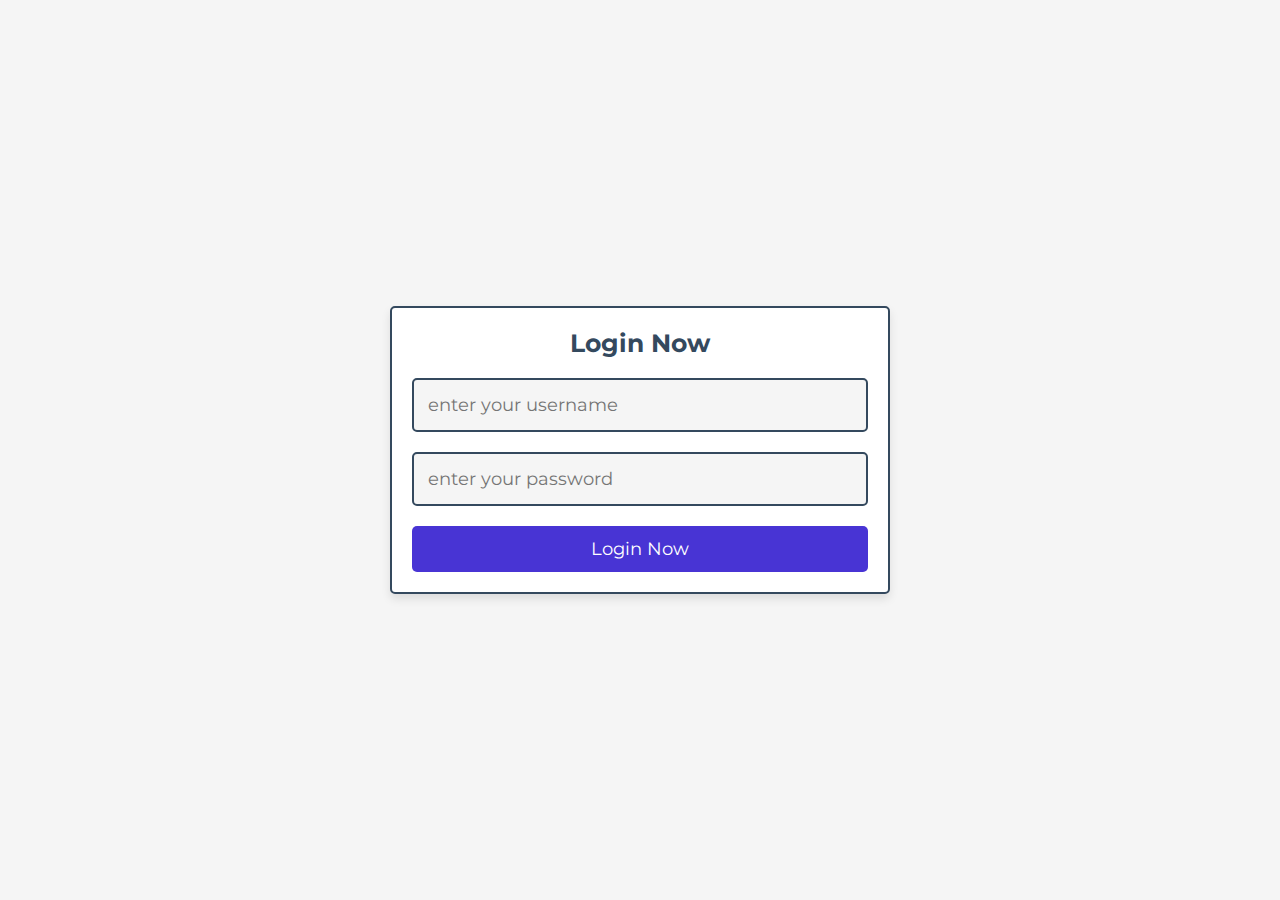
<file: index.html>
<!--login page-->

<!DOCTYPE html>
<html lang="en">
<head>
   <meta charset="UTF-8">
   <meta http-equiv="X-UA-Compatible" content="IE=edge">
   <meta name="viewport" content="width=device-width, initial-scale=1.0">
   <title>Secangkir Mart Admin System</title>

   <!-- font awesome cdn link  -->
   <link rel="stylesheet" href="https://cdnjs.cloudflare.com/ajax/libs/font-awesome/6.1.1/css/all.min.css">

   <!-- custom css file link  -->
   <link rel="stylesheet" href="admin_style.css">

</head>
<body>


<section class="form-container">

   <form action="" method="POST">
      <h3>Login Now</h3>
      <input type="text" name="name" maxlength="20" required placeholder="enter your username" class="box" oninput="this.value = this.value.replace(/\s/g, '')">
      <input type="password" name="pass" maxlength="20" required placeholder="enter your password" class="box" oninput="this.value = this.value.replace(/\s/g, '')">
      <input type="submit" value="login now" name="submit" class="btn" onclick="location.href='dashboard.html'">

</section>

</body>
</html>
</file>
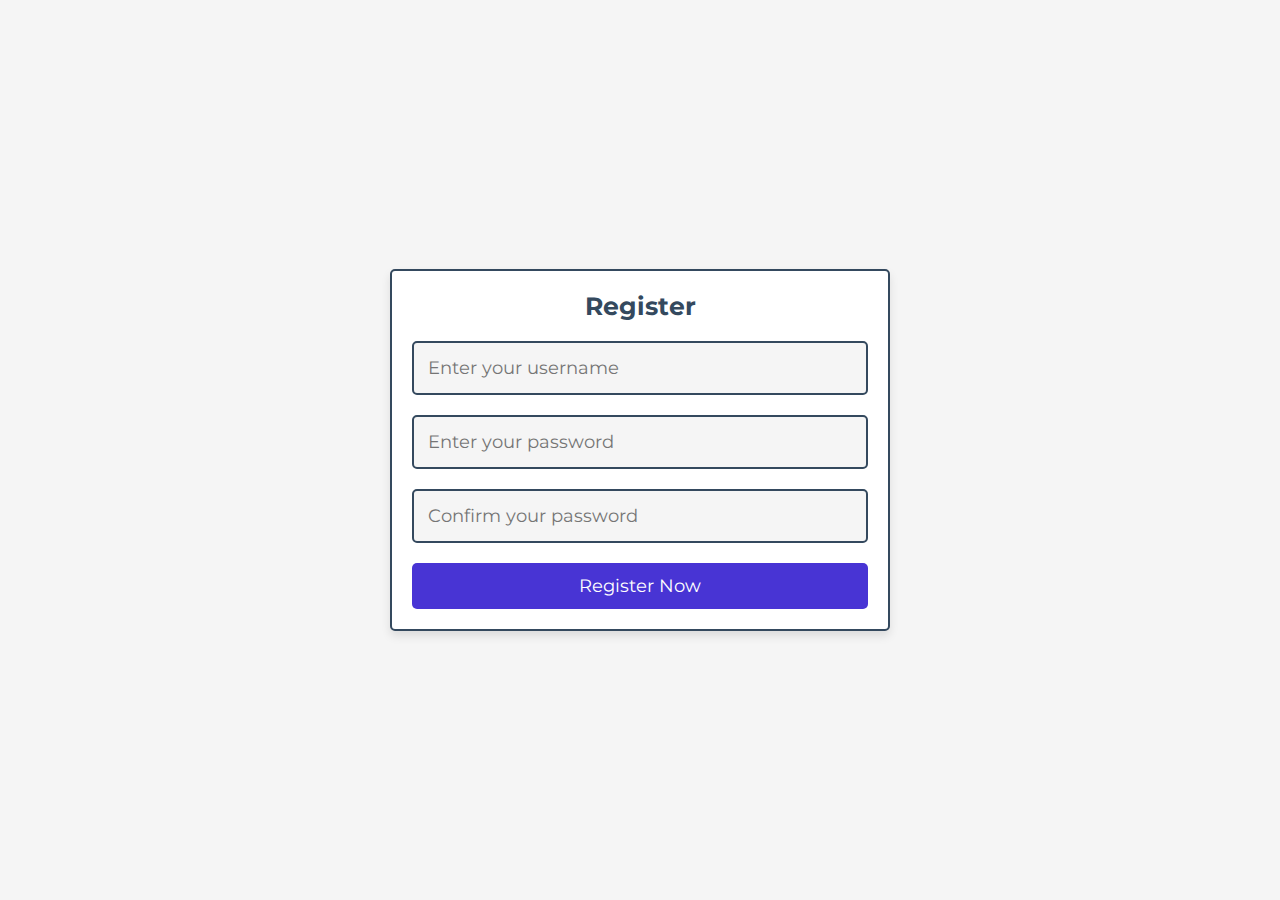
<file: register_admin.html>
<!DOCTYPE html>
<html lang="en">
<head>
   <meta charset="UTF-8">
   <meta http-equiv="X-UA-Compatible" content="IE=edge">
   <meta name="viewport" content="width=device-width, initial-scale=1.0">
   <title>Register Admin</title>

   <!-- font awesome cdn link  -->
   <link rel="stylesheet" href="https://cdnjs.cloudflare.com/ajax/libs/font-awesome/6.1.1/css/all.min.css">

   <!-- custom css file link  -->
   <link rel="stylesheet" href="admin_style.css">
   <script src = "admin_script.js"></script>

</head>
<body>

<!-- register admin section starts  -->

<section class="form-container">

   <form action="" method="POST">
      <h3>Register</h3>
      <input type="text" name="name" maxlength="20" required placeholder="Enter your username" class="box" oninput="this.value = this.value.replace(/\s/g, '')">
      <input type="password" name="pass" maxlength="20" required placeholder="Enter your password" class="box" oninput="this.value = this.value.replace(/\s/g, '')">
      <input type="password" name="cpass" maxlength="20" required placeholder="Confirm your password" class="box" oninput="this.value = this.value.replace(/\s/g, '')">
      <input type="submit" value="register now" name="submit" class="btn">
   </form>

</section>

<!-- register admin section ends -->
















<!-- custom js file link  -->
<script src="admin_script.js"></script>

</body>
</html>
</file>
<file: admin_style.css>
@import url('https://fonts.googleapis.com/css2?family=Montserrat:wght@100;200;300;400&display=swap');

:root{
   --main-color:#4834d4;
   --red:#e74c3c;
   --orange:#f39c12;
   --black:#34495e;
   --white:#fff;
   --light-bg:#f5f5f5;
   --light-color:#999;
   --border:.2rem solid var(--black);
   --box-shadow:0 .5rem 1rem rgba(0,0,0,.1);
}

*{
   font-family: 'Montserrat', sans-serif;
   margin:0; padding:0;
   box-sizing: border-box;
   text-decoration: none;
   outline: none; border:none;
}

*::selection{
   color:var(--white);
   background-color: var(--main-color);
}

::-webkit-scrollbar{
   width: 1rem;
   height: .5rem;
}

::-webkit-scrollbar-track{
  background-color: none;
}

::-webkit-scrollbar-thumb{
   background-color: var(--main-color);
}

html{
   font-size: 62.5%;
   overflow-x: hidden;
}

body{
   background-color: var(--light-bg);
   /* padding-bottom: 7rem; */
}

section{
   max-width: 1200px;
   margin:0 auto;
   padding:2rem;
}

.btn,
.delete-btn,
.option-btn{
   display: block;
   margin-top: 1rem;
   border-radius: .5rem;
   cursor: pointer;
   width: 100%;
   font-size: 1.8rem;
   color:var(--white);
   padding:1.2rem 3rem;
   text-transform: capitalize;
   text-align: center;
}

.btn{
   background-color: var(--main-color);
}

.delete-btn{
   background-color: var(--red);
}

.option-btn{
   background-color: var(--orange);
}

.btn:hover,
.delete-btn:hover,
.option-btn:hover{
   background-color: var(--black);
}

.flex-btn{
   display: flex;
   gap:1rem;
}

.message{
   position: sticky;
   top:0;
   max-width: 1200px;
   margin:0 auto;
   background-color: var(--light-bg);
   padding:2rem;
   display: flex;
   align-items: center;
   gap:1rem;
   justify-content: space-between;
}

.feedback{
   position: sticky;
   top:0;
   max-width: 1200px;
   margin:0 auto;
   background-color: var(--light-bg);
   padding:2rem;
   display: flex;
   align-items: center;
   gap:1rem;
   justify-content: space-between;
}

.message span{
   font-size: 2rem;
   color:var(--black);
}

.message i{
   font-size: 2.5rem;
   color:var(--red);
   cursor: pointer;
}

.message i:hover{
   color:var(--black);
}

.heading{
   text-align: center;
   margin-bottom: 2rem;
   text-transform: capitalize;
   color:var(--black);
   font-size: 3rem;
}

.empty{
   border:var(--border);
   border-radius: .5rem;
   background-color: var(--white);
   padding:1.5rem;
   text-align: center;
   width: 100%;
   font-size: 2rem;
   text-transform: capitalize;
   color:var(--red);
   box-shadow: var(--box-shadow);
}

.form-container{
   display: flex;
   align-items: center;
   justify-content: center;
   min-height: 100vh;
}

.form-container form{
   background-color: var(--white);
   border-radius: .5rem;
   border:var(--border);
   box-shadow: var(--box-shadow);
   padding:2rem;
   text-align: center;
   width: 50rem;
}

.form-container form h3{
   font-size: 2.5rem;
   color:var(--black);
   text-transform: capitalize;
   margin-bottom: 1rem;
}

.form-container form p{
   margin:1rem 0;
   font-size: 2rem;
   color:var(--light-color);
}

.form-container form p span{
   color:var(--main-color);
}

.form-container form .box{
   width: 100%;
   background-color: var(--light-bg);
   padding:1.4rem;
   font-size: 1.4rem;
   color:var(--black);
   margin:1rem 0;
   border:var(--border);
   font-size: 1.8rem;
   border-radius: .5rem;
}

.header{
   position: sticky;
   top:0; left:0; right:0;
   background-color: var(--white);
   box-shadow: var(--box-shadow);
   z-index: 1000;
   border-bottom: var(--border);
}

.header .flex{
   display: flex;
   align-items: center;
   justify-content: space-between;
   position: relative;
}

/* Initial styles for the profile dropdown */
.header .profile {
   display: none; /* Hide by default */
   position: absolute;
   top: 60px; /* Position below the header */
   right: 20px; /* Adjust as necessary */
   background: #fff;
   padding: 15px;
   box-shadow: 0 4px 6px rgba(0, 0, 0, 0.1);
   z-index: 10; /* Ensure it appears above other elements */
}

/* When active class is added, show the profile dropdown */
.header .profile.active {
   display: block;
}


.header .flex .logo{
   font-size: 2.5rem;
   color:var(--black);
}

.header .flex .logo span{
   color:var(--main-color);
}

.header .flex .navbar a{
   margin:0 1rem;
   font-size: 2rem;
   color:var(--light-color);
}

.header .flex .navbar a:hover{
   color:var(--main-color);
}

.header .flex .icons > *{
   font-size: 2.5rem;
   cursor: pointer;
   color:var(--light-color);
   margin-left: 1.7rem;
}

.header .flex .icons > *:hover{
   color:var(--main-color);
}

.header .flex .profile{
   position: absolute;
   top:125%; right:2rem;
   background-color: var(--white);
   box-shadow: var(--box-shadow);
   border:var(--border);
   border-radius: .5rem;
   padding:2rem;
   padding-top: 1rem;
   width: 30rem;
   display: none;
   animation: fadeIn .2s linear;
}

@keyframes fadeIn {
   0%{
      transform: translateY(1rem);
   }
}

.header .flex .profile p{
   margin-bottom: 1rem;
   font-size: 2rem;
   text-align: center;
   color:var(--black);
}

.header .flex .profile.active{
   display: inline-block;
}

#menu-btn{
   display: none;
}

.dashboard .box-container{
   display: grid;
   grid-template-columns: repeat(auto-fit, minmax(27rem, 1fr));
   gap:1.5rem;
   align-items: flex-start;
}

.dashboard .box-container .box{
   text-align: center;
   background-color: var(--white);
   border:var(--border);
   box-shadow: var(--box-shadow);
   border-radius: .5rem;
   text-align: center;
   padding:1.5rem;
}

.dashboard .box-container .box h3{
   font-size: 2.7rem;
   color:var(--black);
}

.dashboard .box-container .box h3 span{
   font-size: 2rem;
}

.dashboard .box-container .box p{
   padding:1.5rem;
   border-radius: .5rem;
   background-color: var(--light-bg);
   border-radius: .5rem;
   font-size: 1.8rem;
   border:var(--border);
   margin:1rem 0;
   color:var(--light-color);
}

.add-products form{
   margin:0 auto;
   max-width: 50rem;
   background-color: var(--white);
   border-radius: .5rem;
   box-shadow: var(--box-shadow);
   border:var(--border);
   padding:2rem;
   text-align: center;
}

.add-products form h3{
   margin-bottom: 1rem;
   font-size: 2.5rem;
   color:var(--black);
   text-transform: capitalize;
}

.add-products form .box{
   background-color: var(--light-bg);
   border:var(--border);
   width: 100%;
   padding:1.4rem;
   font-size: 1.8rem;
   color:var(--black);
   border-radius: .5rem;
   margin: 1rem 0;
}

.show-products .box-container{
   display: grid;
   grid-template-columns: repeat(auto-fit, 33rem);
   gap:1.5rem;
   justify-content: center;
   align-items: flex-start;
}

.show-products .box-container .box{
   background-color: var(--white);
   border-radius: .5rem;
   box-shadow: var(--box-shadow);
   border:var(--border);
   padding:1.5rem;
}

.show-products .box-container .box img{
   width: 100%;
   height: 20rem;
   object-fit: contain;
   margin-bottom: 1rem;
}

.show-products .box-container .box .name{
   font-size: 2rem;
   color:var(--main-color);
   text-transform: capitalize;
}

.show-products .box-container .box .flex{
   display: flex;
   align-items: center;
   gap:1rem;
   justify-content: space-between;
}

.show-products .box-container .box .cat{
   font-size: 1.8rem;
   color:var(--black);
}

.show-products .box-container .box .status{
   font-size: 1.8rem;
   color:var(--black);
}

.show-products .box-container .box .price{
   font-size: 1.8rem;
   color:var(--black);
}

/*.show-products .box-container .box .flex .price span{
   font-size: 2rem;
}*/

.update-product form{
   margin:0 auto;
   max-width: 50rem;
   background-color: var(--white);
   border-radius: .5rem;
   box-shadow: var(--box-shadow);
   border:var(--border);
   padding:2rem;
}

.update-product form img{
   height: 25rem;
   width: 100%;
   object-fit: contain;
}

.update-product form .box{
   background-color: var(--light-bg);
   border:var(--border);
   width: 100%;
   padding:1.4rem;
   font-size: 1.8rem;
   color:var(--black);
   border-radius: .5rem;
   margin: 1rem 0;
}

.update-product form textarea{
   height: 15rem;
   resize: none;
}

.update-product form span{
   font-size: 1.7rem;
   color:var(--black);
}

.placed-orders .box-container{
   display: grid;
   grid-template-columns: repeat(auto-fit, 33rem);
   gap:1.5rem;
   justify-content: center;
   align-items: flex-start;
}

.placed-orders .box-container .box{
   background-color: var(--white);
   border-radius: .5rem;
   box-shadow: var(--box-shadow);
   border:var(--border);
   padding:2rem;
   padding-top: 1rem;
   overflow-wrap: break-word; /* Break words to avoid overflow */
  word-wrap: break-word; /* Ensure long words break and don't overflow */
}

.placed-orders .box-container .box p{
   padding: .5rem 0;
   line-height: 1.5;
   font-size: 1.8rem;
   color:var(--black);
}

.placed-orders .box-container .box p span{
   color:var(--main-color);
}

.placed-orders .box-container .box .drop-down{
   width: 100%;
   margin:1rem 0;
   background-color: var(--light-bg);
   padding:1rem 1.4rem;
   font-size: 2rem;
   color:var(--black);
   border:var(--border);
   border-radius: .5rem;
}

.accounts .box-container{
   display: grid;
   grid-template-columns: repeat(auto-fit, 33rem);
   gap:1.5rem;
   justify-content: center;
   align-items: flex-start;
}

.accounts .box-container .box{
   background-color: var(--white);
   border-radius: .5rem;
   box-shadow: var(--box-shadow);
   border:var(--border);
   padding:2rem;
   padding-top: 1rem;
   text-align: center;
}

.accounts .box-container .box p{
   padding: .5rem 0;
   font-size: 1.8rem;
   color:var(--black);
}

.accounts .box-container .box p span{
   color:var(--main-color);
}

.messages .box-container{
   display: grid;
   grid-template-columns: repeat(auto-fit, 33rem);
   gap:1.5rem;
   justify-content: center;
   align-items: flex-start;
}

.messages .box-container .box{
   background-color: var(--white);
   border-radius: .5rem;
   box-shadow: var(--box-shadow);
   border:var(--border);
   padding:2rem;
   padding-top: 1rem;
}

.messages .box-container .box p{
   padding: .5rem 0;
   font-size: 3.0rem;
   color:var(--black);
}

.messages .box-container .box p span{
   color:var(--main-color);
}

/* Style for feedback name */
.name {
   font-size: 16px; /* Adjust the text size here */
   margin-bottom: 3px;

 }
 
 /* Style for feedback number */
 .phoneNumber {
   font-size: 16px; /* Adjust the text size here */
   margin-bottom: 3px;
 }
 
 /* Style for feedback email */
 .email {
   font-size: 16px; /* Adjust the text size here */
   margin-bottom: 3px;

 }
 
 /* Style for feedback message */
 .feedback {
   font-size: 16px; /* Adjust the text size here */
   margin-bottom: 3px;
 }

 .custom-text{
   font-size: 16px; /* Adjust the text size here */
 }
 
 .feedback .box-container{
   display: grid;
   grid-template-columns: repeat(auto-fit, 33rem);
   gap:1.5rem;
   justify-content: center;
   align-items: flex-start;
}

.feedback .box-container .box{
   background-color: var(--white);
   border-radius: .5rem;
   box-shadow: var(--box-shadow);
   border:var(--border);
   padding:2rem;
   padding-top: 1rem;
}

.feedback .box-container .box p{
   padding: .5rem 0;
   font-size: 3.0rem;
   color:var(--black);
}

.feedback .box-container .box p span{
   color:var(--main-color);
}

.feedback span{
   font-size: 2rem;
   color:var(--black);
}

.feedback i{
   font-size: 2.5rem;
   color:var(--red);
   cursor: pointer;
}

.feedback i:hover{
   color:var(--black);
}















/* media queries  */

@media (max-width:991px){

   html{
      font-size: 55%;
   }

}

@media (max-width:768px){

   #menu-btn{
      display: inline-block;
   }

   .header .flex .navbar{
      position: absolute;
      top:99%; left:0; right:0;
      border-top: var(--border);
      border-bottom: var(--border);
      background-color: var(--white);
      clip-path: polygon(0 0, 100% 0, 100% 0, 0 0);
      transition: .2s linear;
   }

   .header .flex .navbar.active{
      clip-path: polygon(0 0, 100% 0, 100% 100%, 0 100%);
   }

   .header .flex .navbar a{
      display: block;
      margin:2rem;
   }

}

@media (max-width:450px){

   html{
      font-size: 50%;
   }

   .flex-btn{
      flex-flow: column;
      gap:0;
   }

   .heading{
      font-size: 3rem;
   }

   .show-products .box-container{
      grid-template-columns: 1fr;
   }

   .placed-orders .box-container{
      grid-template-columns: 1fr;
   }

   .accounts .box-container{
      grid-template-columns: 1fr;
   }

}
</file>
